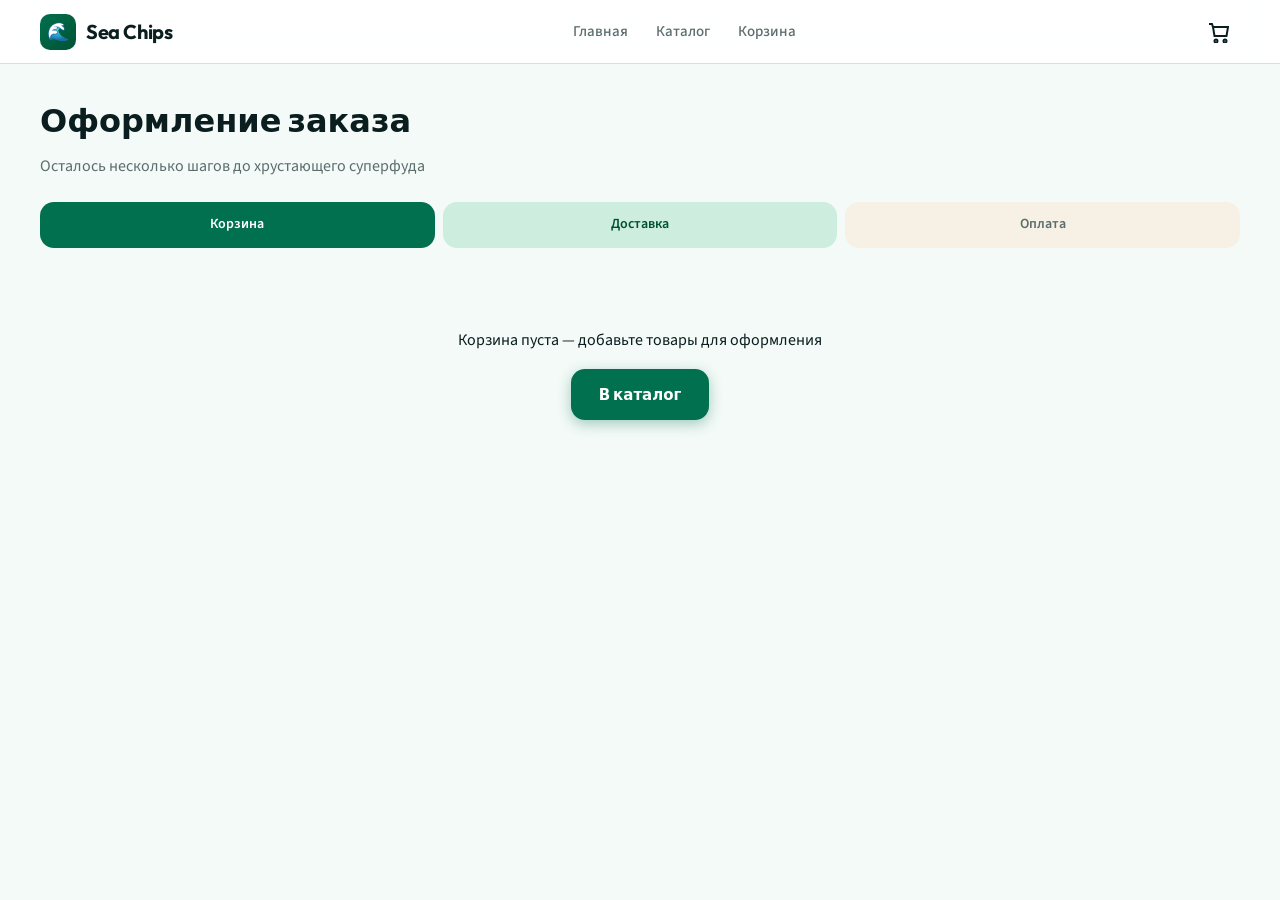
<file: checkout.html>
<!doctype html>
<html lang="ru">
<head>
  <meta charset="utf-8" />
  <meta name="viewport" content="width=device-width, initial-scale=1" />
  <title>Оформление заказа — Sea Chips</title>
  <link rel="stylesheet" href="css/sea-chips.css" />
  <style>
    .checkout-page { padding: 32px 0 48px; }
    .checkout-page h1 {
      font-family: var(--font-display);
      font-size: clamp(1.5rem, 4vw, 2rem);
      font-weight: 700;
      margin-bottom: 8px;
    }
    .checkout-layout {
      display: grid;
      gap: 32px;
    }
    .checkout-form-section {
      background: var(--surface);
      border: 1px solid var(--border);
      border-radius: var(--radius-lg);
      padding: 24px;
      margin-bottom: 20px;
    }
    .checkout-form-section h2 {
      font-family: var(--font-display);
      font-size: 1.125rem;
      font-weight: 600;
      margin-bottom: 20px;
    }
    .form-row {
      display: grid;
      gap: 16px;
    }
    @media (min-width: 600px) {
      .form-row-2 { grid-template-columns: 1fr 1fr; }
    }
    .time-slots {
      display: grid;
      grid-template-columns: repeat(auto-fill, minmax(140px, 1fr));
      gap: 10px;
    }
    .time-slot {
      padding: 12px;
      border: 1.5px solid var(--border);
      border-radius: var(--radius);
      text-align: center;
      font-size: 0.875rem;
      font-weight: 500;
      cursor: pointer;
      transition: all 0.2s;
    }
    .time-slot.active {
      border-color: var(--sea);
      background: var(--sea-light);
      color: var(--sea-dark);
    }
    .payment-methods {
      display: grid;
      gap: 12px;
    }
    .payment-method {
      display: flex;
      align-items: center;
      gap: 12px;
      padding: 16px;
      border: 1.5px solid var(--border);
      border-radius: var(--radius);
      cursor: pointer;
    }
    .payment-method:has(input:checked) {
      border-color: var(--sea);
      background: var(--sea-light);
    }
    .payment-method input { accent-color: var(--sea); width: 18px; height: 18px; }
    .success-overlay {
      position: fixed;
      inset: 0;
      z-index: 500;
      background: oklch(100% 0 0 / 0.95);
      display: none;
      place-items: center;
      padding: 24px;
    }
    .success-overlay.show { display: grid; }
    .success-card {
      text-align: center;
      max-width: 420px;
    }
    .success-icon {
      width: 72px;
      height: 72px;
      border-radius: 50%;
      background: var(--sea-light);
      color: var(--sea);
      font-size: 2rem;
      display: grid;
      place-items: center;
      margin: 0 auto 20px;
    }
    @media (min-width: 900px) {
      .checkout-layout { grid-template-columns: 1fr 360px; align-items: start; }
    }
  </style>
</head>
<body>

<header class="site-header">
  <div class="container header-inner">
    <a href="home.html" class="logo">
      <span class="logo-mark">🌊</span>
      Sea Chips
    </a>
    <nav class="nav-desktop">
      <a href="home.html">Главная</a>
      <a href="catalog.html">Каталог</a>
      <a href="cart.html">Корзина</a>
    </nav>
    <div class="header-actions">
      <a href="cart.html" class="icon-btn" aria-label="Корзина">
        <svg width="22" height="22" fill="none" stroke="currentColor" stroke-width="2"><path d="M6 6h15l-1.5 9H7.5L6 6z"/><circle cx="9" cy="20" r="1.5"/><circle cx="18" cy="20" r="1.5"/><path d="M6 6L5 3H2"/></svg>
        <span class="cart-badge">0</span>
      </a>
      <button class="icon-btn menu-toggle" aria-label="Меню">
        <svg width="22" height="22" fill="none" stroke="currentColor" stroke-width="2"><path d="M4 7h16M4 12h16M4 17h16"/></svg>
      </button>
    </div>
  </div>
</header>

<nav class="mobile-nav" aria-label="Мобильное меню">
  <button class="icon-btn mobile-nav-close" aria-label="Закрыть">
    <svg width="24" height="24" fill="none" stroke="currentColor" stroke-width="2"><path d="M6 6l12 12M18 6L6 18"/></svg>
  </button>
  <a href="home.html">Главная</a>
  <a href="catalog.html">Каталог</a>
  <a href="cart.html">Корзина</a>
</nav>

<main class="container checkout-page">
  <h1>Оформление заказа</h1>
  <p style="color:var(--muted);margin-bottom:24px;">Осталось несколько шагов до хрустающего суперфуда</p>

  <div class="checkout-steps">
    <div class="checkout-step done">Корзина</div>
    <div class="checkout-step active">Доставка</div>
    <div class="checkout-step">Оплата</div>
  </div>

  <div id="checkout-empty" style="display:none;text-align:center;padding:48px;">
    <p style="margin-bottom:16px;">Корзина пуста — добавьте товары для оформления</p>
    <a href="catalog.html" class="btn btn-primary">В каталог</a>
  </div>

  <form class="checkout-layout" id="checkout-form">
    <div>
      <!-- Адрес -->
      <section class="checkout-form-section">
        <h2>Адрес доставки</h2>
        <div class="form-group">
          <label class="form-label" for="city">Город</label>
          <input type="text" class="form-input" id="city" value="Москва" required />
        </div>
        <div class="form-group">
          <label class="form-label" for="address">Улица, дом, квартира</label>
          <input type="text" class="form-input" id="address" placeholder="ул. Примерная, д. 12, кв. 45" required />
        </div>
        <div class="form-row form-row-2">
          <div class="form-group">
            <label class="form-label" for="entrance">Подъезд</label>
            <input type="text" class="form-input" id="entrance" placeholder="2" />
          </div>
          <div class="form-group">
            <label class="form-label" for="floor">Этаж</label>
            <input type="text" class="form-input" id="floor" placeholder="5" />
          </div>
        </div>
        <div class="form-group">
          <label class="form-label" for="comment">Комментарий курьеру</label>
          <textarea class="form-textarea" id="comment" rows="2" placeholder="Домофон не работает, позвоните"></textarea>
        </div>
      </section>

      <!-- Контакты -->
      <section class="checkout-form-section">
        <h2>Контактные данные</h2>
        <div class="form-row form-row-2">
          <div class="form-group">
            <label class="form-label" for="name">Имя</label>
            <input type="text" class="form-input" id="name" placeholder="Анна" required />
          </div>
          <div class="form-group">
            <label class="form-label" for="phone">Телефон</label>
            <input type="tel" class="form-input" id="phone" placeholder="+7 (999) 123-45-67" required />
          </div>
        </div>
        <div class="form-group">
          <label class="form-label" for="email">Email для чека</label>
          <input type="email" class="form-input" id="email" placeholder="anna@email.ru" required />
        </div>
      </section>

      <!-- Время -->
      <section class="checkout-form-section">
        <h2>Время доставки</h2>
        <div class="time-slots" id="time-slots">
          <button type="button" class="time-slot active" data-slot="10-14">10:00 – 14:00</button>
          <button type="button" class="time-slot" data-slot="14-18">14:00 – 18:00</button>
          <button type="button" class="time-slot" data-slot="18-22">18:00 – 22:00</button>
          <button type="button" class="time-slot" data-slot="express">Экспресс 2–4 ч</button>
        </div>
      </section>

      <!-- Оплата -->
      <section class="checkout-form-section">
        <h2>Способ оплаты</h2>
        <div class="payment-methods">
          <label class="payment-method">
            <input type="radio" name="payment" value="card" checked />
            <span>Банковская карта онлайн</span>
          </label>
          <label class="payment-method">
            <input type="radio" name="payment" value="sbp" />
            <span>СБП (Система быстрых платежей)</span>
          </label>
          <label class="payment-method">
            <input type="radio" name="payment" value="cod" />
            <span>Картой или наличными курьеру</span>
          </label>
        </div>
        <div id="card-fields" style="margin-top:20px;">
          <div class="form-group">
            <label class="form-label" for="card-number">Номер карты</label>
            <input type="text" class="form-input" id="card-number" placeholder="0000 0000 0000 0000" maxlength="19" />
          </div>
          <div class="form-row form-row-2">
            <div class="form-group">
              <label class="form-label" for="card-exp">Срок</label>
              <input type="text" class="form-input" id="card-exp" placeholder="MM/YY" maxlength="5" />
            </div>
            <div class="form-group">
              <label class="form-label" for="card-cvc">CVC</label>
              <input type="text" class="form-input" id="card-cvc" placeholder="•••" maxlength="3" />
            </div>
          </div>
        </div>
      </section>
    </div>

    <aside>
      <div class="order-summary">
        <h3 style="font-family:var(--font-display);font-size:1.125rem;margin-bottom:16px;">Ваш заказ</h3>
        <div id="checkout-items" style="margin-bottom:16px;font-size:0.9375rem;"></div>
        <div class="order-summary-row">
          <span>Товары</span>
          <span id="checkout-subtotal">0 ₽</span>
        </div>
        <div class="order-summary-row">
          <span>Доставка</span>
          <span id="checkout-delivery">299 ₽</span>
        </div>
        <div class="order-summary-row total">
          <span>К оплате</span>
          <span id="checkout-total">0 ₽</span>
        </div>
        <button type="submit" class="btn btn-primary btn-block" style="margin-top:20px;">Оплатить заказ</button>
        <p style="font-size:0.75rem;color:var(--muted);text-align:center;margin-top:12px;">Нажимая кнопку, вы соглашаетесь с условиями оферты</p>
      </div>
    </aside>
  </form>
</main>

<div class="success-overlay" id="success-overlay">
  <div class="success-card">
    <div class="success-icon">✓</div>
    <h2 style="font-family:var(--font-display);font-size:1.5rem;margin-bottom:8px;">Заказ оформлен!</h2>
    <p style="color:var(--muted);margin-bottom:24px;">Мы отправим SMS с номером заказа. Доставка завтра, 10:00–14:00.</p>
    <a href="home.html" class="btn btn-primary">На главную</a>
  </div>
</div>

<script src="js/sea-chips.js"></script>
<script>
  document.addEventListener('DOMContentLoaded', function () {
    var cart = SeaChips.getCart();
    var form = document.getElementById('checkout-form');
    var empty = document.getElementById('checkout-empty');

    if (!cart.length) {
      form.style.display = 'none';
      empty.style.display = 'block';
      return;
    }

    var subtotal = SeaChips.getCartTotal();
    var delivery = subtotal >= 1500 ? 0 : 299;
    var total = subtotal + delivery;

    var itemsHtml = '';
    cart.forEach(function (item) {
      var p = SeaChips.getProductById(item.id);
      if (p) itemsHtml += '<div style="display:flex;justify-content:space-between;padding:6px 0;border-bottom:1px solid var(--border);"><span>' + p.name + ' × ' + item.qty + '</span><span>' + SeaChips.formatPrice(p.price * item.qty) + '</span></div>';
    });
    document.getElementById('checkout-items').innerHTML = itemsHtml;
    document.getElementById('checkout-subtotal').textContent = SeaChips.formatPrice(subtotal);
    document.getElementById('checkout-delivery').textContent = delivery ? SeaChips.formatPrice(delivery) : 'Бесплатно';
    document.getElementById('checkout-total').textContent = SeaChips.formatPrice(total);

    /* Time slots */
    document.querySelectorAll('.time-slot').forEach(function (slot) {
      slot.addEventListener('click', function () {
        document.querySelectorAll('.time-slot').forEach(function (s) { s.classList.remove('active'); });
        slot.classList.add('active');
      });
    });

    /* Payment toggle card fields */
    document.querySelectorAll('input[name="payment"]').forEach(function (radio) {
      radio.addEventListener('change', function () {
        document.getElementById('card-fields').style.display = radio.value === 'card' ? 'block' : 'none';
      });
    });

    /* Phone mask lite */
    document.getElementById('phone').addEventListener('input', function (e) {
      var v = e.target.value.replace(/\D/g, '');
      if (v.startsWith('8')) v = '7' + v.slice(1);
      if (!v.startsWith('7') && v.length) v = '7' + v;
      var formatted = '+7';
      if (v.length > 1) formatted += ' (' + v.slice(1, 4);
      if (v.length >= 4) formatted += ') ' + v.slice(4, 7);
      if (v.length >= 7) formatted += '-' + v.slice(7, 9);
      if (v.length >= 9) formatted += '-' + v.slice(9, 11);
      e.target.value = formatted;
    });

    /* Validation + submit */
    form.addEventListener('submit', function (e) {
      e.preventDefault();
      var valid = true;
      ['address', 'name', 'phone', 'email'].forEach(function (id) {
        var el = document.getElementById(id);
        if (!el.value.trim()) {
          el.classList.add('error');
          valid = false;
        } else {
          el.classList.remove('error');
        }
      });

      var payment = document.querySelector('input[name="payment"]:checked').value;
      if (payment === 'card') {
        var card = document.getElementById('card-number');
        if (card.value.replace(/\s/g, '').length < 16) {
          card.classList.add('error');
          valid = false;
        }
      }

      if (!valid) {
        SeaChips.showToast('Заполните обязательные поля');
        return;
      }

      SeaChips.clearCart();
      document.getElementById('success-overlay').classList.add('show');
    });
  });
</script>
</body>
</html>
</file>
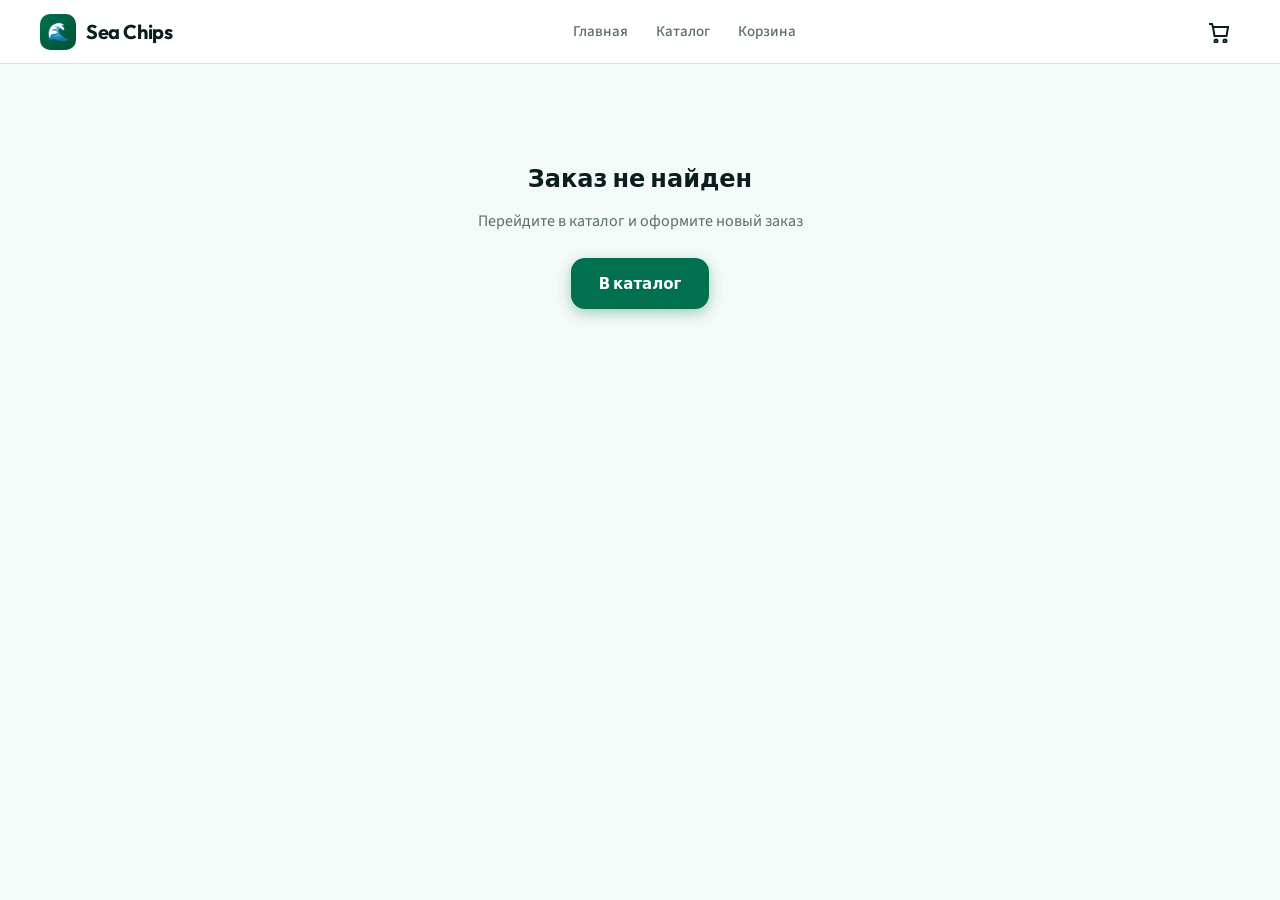
<file: order-success.html>
<!doctype html>
<html lang="ru">
<head>
  <meta charset="utf-8" />
  <meta name="viewport" content="width=device-width, initial-scale=1" />
  <title>Заказ оформлен — Sea Chips</title>
  <link rel="stylesheet" href="css/sea-chips.css" />
  <link rel="stylesheet" href="css/sea-chips-store.css" />
</head>
<body>

<header class="site-header">
  <div class="container header-inner">
    <a href="home.html" class="logo">
      <span class="logo-mark">🌊</span>
      Sea Chips
    </a>
    <nav class="nav-desktop">
      <a href="home.html">Главная</a>
      <a href="catalog.html">Каталог</a>
      <a href="cart-v2.html">Корзина</a>
    </nav>
    <div class="header-actions">
      <a href="cart-v2.html" class="icon-btn" aria-label="Корзина">
        <svg width="22" height="22" fill="none" stroke="currentColor" stroke-width="2"><path d="M6 6h15l-1.5 9H7.5L6 6z"/><circle cx="9" cy="20" r="1.5"/><circle cx="18" cy="20" r="1.5"/><path d="M6 6L5 3H2"/></svg>
        <span class="cart-badge">0</span>
      </a>
      <button class="icon-btn menu-toggle" aria-label="Меню">
        <svg width="22" height="22" fill="none" stroke="currentColor" stroke-width="2"><path d="M4 7h16M4 12h16M4 17h16"/></svg>
      </button>
    </div>
  </div>
</header>

<nav class="mobile-nav" aria-label="Мобильное меню">
  <button class="icon-btn mobile-nav-close" aria-label="Закрыть">
    <svg width="24" height="24" fill="none" stroke="currentColor" stroke-width="2"><path d="M6 6l12 12M18 6L6 18"/></svg>
  </button>
  <a href="home.html">Главная</a>
  <a href="catalog.html">Каталог</a>
  <a href="cart-v2.html">Корзина</a>
</nav>

<main class="container success-page">
  <div id="success-content" style="display:none;">
    <div class="success-hero">
      <div class="success-hero__icon">✓</div>
      <h1 id="success-title">Спасибо за заказ!</h1>
      <p id="success-subtitle">Подтверждение отправлено на email</p>
      <div class="success-order-id">
        <span>Заказ</span>
        <strong id="order-id-display">—</strong>
      </div>
    </div>

    <div class="success-layout">
      <div>
        <div class="success-card" style="margin-bottom:20px;">
          <div class="payment-status payment-status--paid" id="payment-status">
            <span>✓</span> Оплата прошла успешно
          </div>
          <h2>Ваш заказ</h2>
          <div class="success-items" id="order-items"></div>
        </div>

        <div class="success-card">
          <h2>Доставка</h2>
          <div class="success-delivery-info" id="delivery-info"></div>
        </div>
      </div>

      <aside>
        <div class="success-card success-summary">
          <h2>Итого</h2>
          <div id="order-summary"></div>
        </div>

        <div class="success-card" style="margin-top:16px;">
          <h2>Оплата</h2>
          <p style="font-size:0.875rem;color:var(--muted);line-height:1.5;" id="payment-info"></p>
        </div>
      </aside>
    </div>

    <div class="success-actions">
      <a href="catalog.html" class="btn btn-primary">Продолжить покупки</a>
      <a href="home.html" class="btn btn-secondary">На главную</a>
    </div>

    <div class="success-trust">
      <span>🔒 Безопасная оплата</span>
      <span>🛡️ Защищённое соединение</span>
      <span>🚚 Доставка по всей России</span>
    </div>
  </div>

  <div id="success-empty" class="success-empty" style="display:none;">
    <h2 style="font-family:var(--font-display);margin-bottom:12px;">Заказ не найден</h2>
    <p style="color:var(--muted);margin-bottom:24px;">Перейдите в каталог и оформите новый заказ</p>
    <a href="catalog.html" class="btn btn-primary">В каталог</a>
  </div>
</main>

<script src="js/sea-chips.js"></script>
<script src="js/sea-chips-cart.js"></script>
<script src="js/sea-chips-payment.js"></script>
<script src="js/sea-chips-store.js"></script>
<script>
  document.addEventListener('DOMContentLoaded', function () {
    var orderId = SeaChips.getQueryParam('id');
    var order = orderId ? SeaChipsStore.getOrderById(orderId) : SeaChipsStore.getLastOrder();

    var content = document.getElementById('success-content');
    var empty = document.getElementById('success-empty');

    if (!order) {
      content.style.display = 'none';
      empty.style.display = 'block';
      return;
    }

    content.style.display = 'block';
    empty.style.display = 'none';

    /* Заголовок */
    document.getElementById('success-title').textContent =
      order.customer.name + ', спасибо за заказ!';
    document.getElementById('success-subtitle').textContent =
      'Подтверждение отправлено на ' + order.customer.email;
    document.getElementById('order-id-display').textContent = order.id;

    /* Статус оплаты */
    var statusEl = document.getElementById('payment-status');
    if (order.paymentStatus === 'paid') {
      statusEl.className = 'payment-status payment-status--paid';
      statusEl.innerHTML = '<span>✓</span> Оплата прошла успешно';
    } else {
      statusEl.className = 'payment-status payment-status--pending';
      statusEl.innerHTML = '<span>⏳</span> Ожидает подтверждения оплаты';
    }

    /* Товары */
    var itemsHtml = '';
    order.items.forEach(function (item) {
      itemsHtml +=
        '<div class="success-item">' +
          '<div class="success-item__photo">' +
            '<div class="product-photo"><span class="product-photo-label">' + item.name + '</span></div>' +
          '</div>' +
          '<div>' +
            '<div class="success-item__name">' + item.name + '</div>' +
            '<div class="success-item__qty">' + item.qty + ' × ' + SeaChips.formatPrice(item.price) + '</div>' +
          '</div>' +
          '<div class="success-item__price">' + SeaChips.formatPrice(item.lineTotal) + '</div>' +
        '</div>';
    });
    document.getElementById('order-items').innerHTML = itemsHtml;

    /* Доставка */
    var deliveryHtml =
      '<strong>' + (order.delivery.label || 'Доставка') + '</strong>' +
      (order.delivery.address ? order.delivery.address + '<br>' : '') +
      'Слот: ' + (order.delivery.slot || '—') + '<br>' +
      'Телефон: ' + order.customer.phone;
    document.getElementById('delivery-info').innerHTML = deliveryHtml;

    /* Итого */
    var t = order.totals;
    document.getElementById('order-summary').innerHTML =
      '<div class="summary-line"><span>Товары</span><span>' + SeaChips.formatPrice(t.subtotal) + '</span></div>' +
      (t.discount
        ? '<div class="summary-line"><span>Скидка</span><span style="color:var(--success);">−' + SeaChips.formatPrice(t.discount) + '</span></div>'
        : '') +
      '<div class="summary-line"><span>Доставка</span><span>' + (t.delivery ? SeaChips.formatPrice(t.delivery) : 'Бесплатно') + '</span></div>' +
      '<div class="summary-line summary-line--total"><span>Итого</span><span>' + SeaChips.formatPrice(t.total) + '</span></div>';

    /* Платёжная информация */
    var methodLabels = { card: 'Банковская карта', sbp: 'СБП', apple: 'Apple Pay', google: 'Google Pay' };
    var provider = order.payment.providerName || SeaChipsPayment.getProvider(order.payment.provider).name;
    document.getElementById('payment-info').textContent =
      (methodLabels[order.payment.method] || order.payment.method) +
      ' · ' + provider +
      (order.payment.paymentId ? ' · ID ' + order.payment.paymentId : '');
  });

  // ===== МОБИЛЬНОЕ МЕНЮ =====
document.addEventListener('DOMContentLoaded', function() {
  const menuToggle = document.querySelector('.menu-toggle');
  const mobileNav = document.querySelector('.mobile-nav');
  const closeBtn = document.querySelector('.mobile-nav-close');

  if (menuToggle && mobileNav) {
    menuToggle.addEventListener('click', function() {
      mobileNav.classList.toggle('open');
    });

    if (closeBtn) {
      closeBtn.addEventListener('click', function() {
        mobileNav.classList.remove('open');
      });
    }

    // Закрытие по клику вне меню
    document.addEventListener('click', function(e) {
      if (mobileNav.classList.contains('open') &&
          !mobileNav.contains(e.target) &&
          !menuToggle.contains(e.target)) {
        mobileNav.classList.remove('open');
      }
    });
  }
});
</script>
</body>
</html>
</file>
<file: css/sea-chips.css>
/* Sea Chips — design tokens + components */
@import url('https://fonts.googleapis.com/css2?family=Outfit:wght@400;500;600;700&family=Source+Sans+3:wght@400;500;600&display=swap');

:root {
  --bg:           oklch(98% 0.008 165);
  --surface:      oklch(100% 0 0);
  --surface-warm: oklch(96% 0.018 85);
  --fg:           oklch(22% 0.025 200);
  --muted:        oklch(52% 0.02 200);
  --border:       oklch(90% 0.012 165);
  --sea:          oklch(48% 0.11 165);
  --sea-light:    oklch(92% 0.04 165);
  --sea-dark:     oklch(38% 0.10 165);
  --beet:         oklch(52% 0.17 18);
  --beet-light:   oklch(94% 0.04 18);
  --accent:       var(--sea);
  --accent-2:     var(--beet);
  --success:      oklch(58% 0.14 145);
  --warn:         oklch(72% 0.14 85);
  --danger:       oklch(55% 0.18 25);

  --font-display: 'Outfit', -apple-system, BlinkMacSystemFont, system-ui, sans-serif;
  --font-body:    'Source Sans 3', -apple-system, BlinkMacSystemFont, system-ui, sans-serif;

  --radius-sm: 8px;
  --radius:    14px;
  --radius-lg: 20px;
  --shadow-sm: 0 1px 3px oklch(20% 0.02 200 / 0.06);
  --shadow:    0 4px 20px oklch(20% 0.02 200 / 0.08);
  --shadow-lg: 0 12px 40px oklch(20% 0.02 200 / 0.12);
  --header-h:  64px;
  --max-w:     1200px;
  --ease:      cubic-bezier(0.22, 1, 0.36, 1);
}

*, *::before, *::after { box-sizing: border-box; margin: 0; padding: 0; }

html {
  scroll-behavior: smooth;
  -webkit-font-smoothing: antialiased;
}

body {
  font-family: var(--font-body);
  font-size: 16px;
  line-height: 1.55;
  color: var(--fg);
  background: var(--bg);
  min-height: 100dvh;
}

img { max-width: 100%; display: block; }
a { color: inherit; text-decoration: none; }
button, input, select, textarea { font: inherit; color: inherit; }
button { cursor: pointer; border: none; background: none; }

.container {
  width: min(100% - 32px, var(--max-w));
  margin-inline: auto;
}

/* ===== HEADER ===== */
.site-header {
  position: sticky;
  top: 0;
  z-index: 100;
  height: var(--header-h);
  background: oklch(100% 0 0 / 0.88);
  backdrop-filter: blur(12px);
  -webkit-backdrop-filter: blur(12px);
  border-bottom: 1px solid var(--border);
}

.header-inner {
  display: flex;
  align-items: center;
  justify-content: space-between;
  height: 100%;
  gap: 16px;
}

.logo {
  display: flex;
  align-items: center;
  gap: 10px;
  font-family: var(--font-display);
  font-weight: 700;
  font-size: 1.25rem;
  letter-spacing: -0.02em;
}

.logo-mark {
  width: 36px;
  height: 36px;
  border-radius: 10px;
  background: linear-gradient(135deg, var(--sea) 0%, var(--sea-dark) 100%);
  display: grid;
  place-items: center;
  color: white;
  font-size: 18px;
}

.nav-desktop {
  display: none;
  align-items: center;
  gap: 28px;
}

.nav-desktop a {
  font-weight: 500;
  font-size: 0.9375rem;
  color: var(--muted);
  transition: color 0.2s var(--ease);
}

.nav-desktop a:hover,
.nav-desktop a.active { color: var(--fg); }

.header-actions {
  display: flex;
  align-items: center;
  gap: 8px;
}

.icon-btn {
  position: relative;
  width: 44px;
  height: 44px;
  border-radius: var(--radius-sm);
  display: grid;
  place-items: center;
  transition: background 0.2s var(--ease);
}

.icon-btn:hover { background: var(--sea-light); }

.menu-toggle { display: grid; }

.mobile-nav {
  position: fixed;
  inset: 0;
  z-index: 200;
  background: oklch(100% 0 0 / 0.96);
  backdrop-filter: blur(16px);
  padding: 24px;
  display: flex;
  flex-direction: column;
  gap: 8px;
  transform: translateX(100%);
  transition: transform 0.35s var(--ease);
}

.mobile-nav.open { transform: translateX(0); }

.mobile-nav a {
  padding: 16px;
  font-family: var(--font-display);
  font-size: 1.25rem;
  font-weight: 600;
  border-radius: var(--radius);
  transition: background 0.2s;
}

.mobile-nav a:hover { background: var(--sea-light); }

.mobile-nav-close {
  align-self: flex-end;
  margin-bottom: 16px;
}

@media (min-width: 768px) {
  .nav-desktop { display: flex; }
  .menu-toggle { display: none; }
}

/* ===== BUTTONS ===== */
.btn {
  display: inline-flex;
  align-items: center;
  justify-content: center;
  gap: 8px;
  padding: 14px 28px;
  border-radius: var(--radius);
  font-family: var(--font-display);
  font-weight: 600;
  font-size: 0.9375rem;
  transition: all 0.25s var(--ease);
  min-height: 48px;
}

.btn-primary {
  background: var(--sea);
  color: white;
  box-shadow: 0 4px 14px oklch(48% 0.11 165 / 0.35);
}

.btn-primary:hover {
  background: var(--sea-dark);
  transform: translateY(-1px);
  box-shadow: 0 6px 20px oklch(48% 0.11 165 / 0.4);
}

.btn-secondary {
  background: var(--surface);
  color: var(--fg);
  border: 1.5px solid var(--border);
}

.btn-secondary:hover {
  border-color: var(--sea);
  background: var(--sea-light);
}

.btn-beet {
  background: var(--beet);
  color: white;
}

.btn-beet:hover { filter: brightness(1.08); }

.btn-sm {
  padding: 10px 18px;
  min-height: 40px;
  font-size: 0.875rem;
}

.btn-block { width: 100%; }

.btn-outline {
  background: transparent;
  border: 1.5px solid var(--sea);
  color: var(--sea);
}

.btn-outline:hover {
  background: var(--sea);
  color: white;
}

/* ===== PRODUCT PHOTO ===== */
.product-photo {
  position: relative;
  overflow: hidden;
  border-radius: var(--radius-lg);
  background: linear-gradient(145deg, var(--sea-light) 0%, var(--surface-warm) 50%, var(--beet-light) 100%);
  aspect-ratio: 1;
}

.product-photo::before {
  content: '';
  position: absolute;
  inset: 0;
  background:
    radial-gradient(circle at 30% 40%, oklch(55% 0.08 165 / 0.3) 0%, transparent 50%),
    radial-gradient(circle at 70% 60%, oklch(52% 0.12 18 / 0.2) 0%, transparent 45%),
    repeating-linear-gradient(
      45deg,
      transparent,
      transparent 3px,
      oklch(45% 0.06 165 / 0.04) 3px,
      oklch(45% 0.06 165 / 0.04) 6px
    );
}

.product-photo-label {
  position: absolute;
  bottom: 12px;
  left: 12px;
  right: 12px;
  padding: 8px 12px;
  background: oklch(100% 0 0 / 0.85);
  backdrop-filter: blur(8px);
  border-radius: var(--radius-sm);
  font-size: 0.75rem;
  color: var(--muted);
  text-align: center;
}

/* ================================================================
   🃏 КАРТОЧКА ТОВАРА — ОБНОВЛЁННАЯ
   ================================================================ */
.product-card {
  background: var(--surface);
  border-radius: var(--radius-lg);
  border: 1px solid var(--border);
  overflow: hidden;
  transition: all 0.3s var(--ease);
  display: flex;
  flex-direction: column;
  padding: 16px; /* ← ВНУТРЕННИЙ ОТСТУП ОТ РАМКИ */
}

.product-card:hover {
  transform: translateY(-4px);
  box-shadow: var(--shadow-lg);
  border-color: oklch(48% 0.11 165 / 0.25);
}

/* Картинка внутри карточки — без отступов, во всю ширину */
.product-card__image {
  margin: -16px -16px 12px -16px; /* ← убираем отступы у картинки, чтобы она шла в край */
  border-radius: var(--radius-lg) var(--radius-lg) 0 0;
  overflow: hidden;
  position: relative;
  background: var(--surface);
}

.product-card__image img {
  width: 100%;
  aspect-ratio: 1 / 1;
  object-fit: cover;
  display: block;
}

/* Бейджи поверх картинки */
.product-badges {
  position: absolute;
  top: 12px;
  left: 12px;
  display: flex;
  flex-wrap: wrap;
  gap: 6px;
  z-index: 2;
}

.badge {
  display: inline-block;
  padding: 4px 12px;
  border-radius: 999px;
  font-size: 0.7rem;
  font-weight: 700;
  text-transform: uppercase;
  letter-spacing: 0.03em;
  background: rgba(0, 0, 0, 0.6);
  backdrop-filter: blur(4px);
  color: white;
}

.badge-hit {
  background: #ff6b35;
  color: white;
}

.badge-vegan {
  background: #2e7d32;
  color: white;
}

/* Контент карточки — с отступами */
.product-card__content {
  display: flex;
  flex-direction: column;
  gap: 6px;
  padding: 0 4px 4px 4px;
}

/* Название */
.product-card__title {
  font-family: var(--font-display);
  font-weight: 600;
  font-size: 1.05rem;
  line-height: 1.3;
  margin: 0;
  color: var(--fg);
}

/* Описание */
.product-card__description {
  font-size: 0.88rem;
  color: var(--muted);
  line-height: 1.4;
  margin: 0;
  display: -webkit-box;
  -webkit-line-clamp: 2;
  -webkit-box-orient: vertical;
  line-clamp: 2;
  overflow: hidden;
}

/* Мета (вес + вкус) */
.product-card__meta {
  display: flex;
  gap: 12px;
  font-size: 0.8rem;
  color: var(--muted);
  margin: 4px 0 6px 0;
}

.product-card__weight,
.product-card__flavor {
  background: var(--surface-warm);
  padding: 2px 10px;
  border-radius: 999px;
  font-weight: 500;
}

/* Футер карточки: цена + кнопка */
.product-card__footer {
  display: flex;
  align-items: center;
  justify-content: space-between;
  margin-top: 8px;
  padding-top: 10px;
  border-top: 1px solid var(--border);
}

/* ===== ЦЕНА В ЗЕЛЁНОМ ПРЯМОУГОЛЬНИКЕ ===== */
.product-card__price {
  display: inline-block;
  background: var(--sea-light);
  border: 1.5px solid var(--sea);
  color: var(--sea-dark);
  font-family: var(--font-display);
  font-weight: 700;
  font-size: 1.25rem; /* ← увеличенный размер */
  padding: 6px 18px;
  border-radius: 40px; /* ← округлый прямоугольник */
  font-variant-numeric: tabular-nums;
  line-height: 1.2;
  letter-spacing: -0.01em;
  box-shadow: 0 2px 8px rgba(46, 125, 50, 0.15);
}

/* Кнопка "В корзину" */
.product-card__footer .btn-sm {
  min-height: 40px;
  padding: 8px 18px;
  font-size: 0.85rem;
  font-weight: 600;
  border-radius: var(--radius);
}

/* ===== BADGES (старые, для совместимости) ===== */
.badge-vegan { background: var(--sea-light); color: var(--sea-dark); }
.badge-hit { background: var(--beet-light); color: var(--beet); }

/* ===== SECTIONS ===== */
.section {
  padding: 48px 0;
}

.section-header {
  margin-bottom: 32px;
}

.section-kicker {
  font-size: 0.8125rem;
  font-weight: 600;
  text-transform: uppercase;
  letter-spacing: 0.08em;
  color: var(--sea);
  margin-bottom: 8px;
}

.section-title {
  font-family: var(--font-display);
  font-weight: 700;
  font-size: clamp(1.5rem, 4vw, 2rem);
  letter-spacing: -0.02em;
  line-height: 1.2;
}

/* ===== GRIDS ===== */
.grid-2 { display: grid; gap: 16px; }
.grid-3 { display: grid; gap: 20px; }
.grid-4 { display: grid; gap: 20px; }

@media (min-width: 600px) {
  .grid-2 { grid-template-columns: repeat(2, 1fr); }
  .grid-3 { grid-template-columns: repeat(2, 1fr); }
  .grid-4 { grid-template-columns: repeat(2, 1fr); }
}

@media (min-width: 900px) {
  .grid-3 { grid-template-columns: repeat(3, 1fr); }
  .grid-4 { grid-template-columns: repeat(4, 1fr); }
}

/* ===== FEATURES ===== */
.feature-row {
  display: grid;
  gap: 16px;
}

.feature-item {
  padding: 24px;
  background: var(--surface);
  border-radius: var(--radius-lg);
  border: 1px solid var(--border);
  transition: border-color 0.25s var(--ease);
}

.feature-item:hover { border-color: var(--sea); }

.feature-icon {
  width: 48px;
  height: 48px;
  border-radius: 12px;
  background: var(--sea-light);
  display: grid;
  place-items: center;
  font-size: 1.5rem;
  margin-bottom: 12px;
}

.feature-item h3 {
  font-family: var(--font-display);
  font-weight: 600;
  margin-bottom: 6px;
}

.feature-item p {
  font-size: 0.9375rem;
  color: var(--muted);
}

@media (min-width: 768px) {
  .feature-row { grid-template-columns: repeat(4, 1fr); }
}

/* ===== FOOTER ===== */
.site-footer {
  background: var(--sea-dark);
  color: oklch(92% 0.02 165);
  padding: 48px 0 32px;
  margin-top: 48px;
}

.footer-grid {
  display: grid;
  gap: 32px;
  margin-bottom: 32px;
}

.footer-grid h4 {
  font-family: var(--font-display);
  color: white;
  margin-bottom: 12px;
}

.footer-grid a {
  display: block;
  padding: 4px 0;
  font-size: 0.9375rem;
  opacity: 0.8;
  transition: opacity 0.2s;
}

.footer-grid a:hover { opacity: 1; }

.footer-bottom {
  padding-top: 24px;
  border-top: 1px solid oklch(100% 0 0 / 0.12);
  font-size: 0.875rem;
  opacity: 0.6;
}

@media (min-width: 768px) {
  .footer-grid { grid-template-columns: 2fr 1fr 1fr 1fr; }
}

/* ===== FORMS ===== */
.form-group { margin-bottom: 20px; }

.form-label {
  display: block;
  font-weight: 600;
  font-size: 0.875rem;
  margin-bottom: 6px;
}

.form-input,
.form-select,
.form-textarea {
  width: 100%;
  padding: 14px 16px;
  border: 1.5px solid var(--border);
  border-radius: var(--radius);
  background: var(--surface);
  transition: border-color 0.2s, box-shadow 0.2s;
  min-height: 48px;
}

.form-input:focus,
.form-select:focus,
.form-textarea:focus {
  outline: none;
  border-color: var(--sea);
  box-shadow: 0 0 0 3px oklch(48% 0.11 165 / 0.15);
}

.form-input.error { border-color: var(--danger); }

.form-hint {
  font-size: 0.8125rem;
  color: var(--muted);
  margin-top: 4px;
}

.form-error {
  font-size: 0.8125rem;
  color: var(--danger);
  margin-top: 4px;
}

/* ===== QTY STEPPER ===== */
.qty-stepper {
  display: inline-flex;
  align-items: center;
  border: 1.5px solid var(--border);
  border-radius: var(--radius);
  overflow: hidden;
}

.qty-stepper button {
  width: 40px;
  height: 40px;
  display: grid;
  place-items: center;
  transition: background 0.2s;
}

.qty-stepper button:hover { background: var(--sea-light); }

.qty-stepper span {
  min-width: 36px;
  text-align: center;
  font-weight: 600;
  font-variant-numeric: tabular-nums;
}

/* ===== TOAST ===== */
.toast {
  position: fixed;
  bottom: 24px;
  left: 50%;
  transform: translateX(-50%) translateY(100px);
  z-index: 300;
  padding: 14px 24px;
  background: var(--fg);
  color: white;
  border-radius: var(--radius);
  font-weight: 500;
  box-shadow: var(--shadow-lg);
  opacity: 0;
  transition: all 0.35s var(--ease);
  pointer-events: none;
}

.toast.show {
  transform: translateX(-50%) translateY(0);
  opacity: 1;
}

/* ===== ANIMATIONS ===== */
@keyframes fadeUp {
  from { opacity: 0; transform: translateY(20px); }
  to { opacity: 1; transform: translateY(0); }
}

.animate-in {
  animation: fadeUp 0.6s var(--ease) both;
}

.animate-in-delay-1 { animation-delay: 0.1s; }
.animate-in-delay-2 { animation-delay: 0.2s; }
.animate-in-delay-3 { animation-delay: 0.3s; }

/* ===== STICKY BUY BAR ===== */
.sticky-buy-bar {
  position: fixed;
  bottom: 0;
  left: 0;
  right: 0;
  z-index: 90;
  padding: 12px 16px;
  background: oklch(100% 0 0 / 0.95);
  backdrop-filter: blur(12px);
  border-top: 1px solid var(--border);
  display: flex;
  align-items: center;
  gap: 12px;
  transform: translateY(100%);
  transition: transform 0.3s var(--ease);
}

.sticky-buy-bar.visible { transform: translateY(0); }

@media (min-width: 768px) {
  .sticky-buy-bar { display: none; }
}

/* ===== FILTERS ===== */
.filter-panel {
  background: var(--surface);
  border-radius: var(--radius-lg);
  border: 1px solid var(--border);
  padding: 20px;
}

.filter-group { margin-bottom: 24px; }
.filter-group:last-child { margin-bottom: 0; }

.filter-group h4 {
  font-family: var(--font-display);
  font-weight: 600;
  font-size: 0.875rem;
  margin-bottom: 12px;
}

.filter-chips {
  display: flex;
  flex-wrap: wrap;
  gap: 8px;
}

.filter-chip {
  padding: 8px 14px;
  border-radius: 999px;
  border: 1.5px solid var(--border);
  font-size: 0.875rem;
  font-weight: 500;
  transition: all 0.2s var(--ease);
}

.filter-chip:hover { border-color: var(--sea); }

.filter-chip.active {
  background: var(--sea);
  border-color: var(--sea);
  color: white;
}

.catalog-layout {
  display: grid;
  gap: 24px;
}

@media (min-width: 900px) {
  .catalog-layout {
    grid-template-columns: 260px 1fr;
    align-items: start;
  }
  .filter-panel { position: sticky; top: calc(var(--header-h) + 16px); }
}

.mobile-filter-toggle {
  display: flex;
  margin-bottom: 16px;
}

@media (min-width: 900px) {
  .mobile-filter-toggle { display: none; }
}

.filter-drawer {
  position: fixed;
  inset: 0;
  z-index: 150;
  background: oklch(100% 0 0 / 0.5);
  opacity: 0;
  pointer-events: none;
  transition: opacity 0.3s;
}

.filter-drawer.open {
  opacity: 1;
  pointer-events: auto;
}

.filter-drawer-panel {
  position: absolute;
  bottom: 0;
  left: 0;
  right: 0;
  max-height: 85dvh;
  overflow-y: auto;
  background: var(--surface);
  border-radius: var(--radius-lg) var(--radius-lg) 0 0;
  padding: 24px;
  transform: translateY(100%);
  transition: transform 0.35s var(--ease);
}

.filter-drawer.open .filter-drawer-panel {
  transform: translateY(0);
}

@media (min-width: 900px) {
  .filter-drawer { display: none; }
}

/* ===== ORDER SUMMARY ===== */
.order-summary {
  background: var(--surface);
  border-radius: var(--radius-lg);
  border: 1px solid var(--border);
  padding: 24px;
}

.order-summary-row {
  display: flex;
  justify-content: space-between;
  padding: 8px 0;
  font-size: 0.9375rem;
}

.order-summary-row.total {
  border-top: 1.5px solid var(--border);
  margin-top: 8px;
  padding-top: 16px;
  font-family: var(--font-display);
  font-weight: 700;
  font-size: 1.125rem;
}

/* ===== REVIEW CARD ===== */
.review-card {
  padding: 24px;
  background: var(--surface);
  border-radius: var(--radius-lg);
  border: 1px solid var(--border);
}

.review-stars { color: var(--beet); letter-spacing: 2px; margin-bottom: 8px; }
.review-text { font-size: 0.9375rem; color: var(--muted); margin-bottom: 12px; }
.review-author { font-weight: 600; font-size: 0.875rem; }

/* ===== CHECKOUT STEPS ===== */
.checkout-steps {
  display: flex;
  gap: 8px;
  margin-bottom: 32px;
}

.checkout-step {
  flex: 1;
  text-align: center;
  padding: 12px 8px;
  border-radius: var(--radius);
  background: var(--surface-warm);
  font-size: 0.8125rem;
  font-weight: 600;
  color: var(--muted);
}

.checkout-step.active {
  background: var(--sea-light);
  color: var(--sea-dark);
}

.checkout-step.done {
  background: var(--sea);
  color: white;
}

@media (min-width: 600px) {
  .checkout-step { font-size: 0.875rem; }
}

/* ================================================================
   🛒 БЕЙДЖ КОРЗИНЫ (КРАСНЫЙ С БЕЛОЙ ЦИФРОЙ)
   ================================================================ */
.header-actions .icon-btn {
  position: relative;
}

.cart-badge {
  position: absolute;
  top: -8px;
  right: -10px;
  background: #dc2626;
  color: white;
  font-size: 11px;
  font-weight: 700;
  min-width: 20px;
  height: 20px;
  padding: 0 6px;
  border-radius: 999px;
  display: flex;
  align-items: center;
  justify-content: center;
  font-family: 'Outfit', sans-serif;
  box-shadow: 0 2px 8px rgba(220, 38, 38, 0.35);
  transition: transform 0.2s ease;
  line-height: 1;
  pointer-events: none;
}

.cart-badge--hidden {
  transform: scale(0);
}

/* ================================================================
   🛒 КНОПКА-СЧЁТЧИК В КАТАЛОГЕ
   ================================================================ */
.qty-control {
  display: inline-flex;
  align-items: center;
  gap: 4px;
  background: var(--sea-light);
  border: 1.5px solid var(--sea);
  border-radius: 40px;
  padding: 4px 6px;
  font-size: 0.9rem;
}

.qty-control .qty-btn {
  width: 28px;
  height: 28px;
  border: none;
  border-radius: 50%;
  background: var(--sea);
  color: white;
  font-size: 1.1rem;
  font-weight: 700;
  cursor: pointer;
  transition: 0.2s ease;
  display: flex;
  align-items: center;
  justify-content: center;
  line-height: 1;
}

.qty-control .qty-btn:hover {
  background: var(--sea-dark);
  transform: scale(1.05);
}

.qty-control .qty-btn:active {
  transform: scale(0.9);
}

.qty-control .qty-value {
  min-width: 24px;
  text-align: center;
  font-weight: 600;
  color: var(--sea-dark);
}

/* ===== МОБИЛЬНАЯ ВЕРСИЯ ===== */
@media (max-width: 600px) {
  .product-card {
    padding: 12px;
  }

  .product-card__image {
    margin: -12px -12px 10px -12px;
  }

  .product-card__price {
    font-size: 1.1rem;
    padding: 4px 14px;
  }

  .product-card__footer .btn-sm {
    font-size: 0.8rem;
    padding: 6px 14px;
  }

  .filter-panel {
    display: none;
  }

  .mobile-filter-toggle {
    display: block;
  }

  .nav-desktop {
    display: none;
  }

  .menu-toggle {
    display: grid;
  }

  .hero-grid {
    grid-template-columns: 1fr !important;
    text-align: center;
  }

  .hero-content {
    max-width: 100% !important;
  }

  .hero-cta {
    justify-content: center;
  }

  .footer-grid {
    grid-template-columns: 1fr !important;
    text-align: center;
  }

  .checkout-wizard-steps {
    flex-direction: column;
    gap: 4px;
  }

  .checkout-wizard-step {
    flex-direction: row;
    justify-content: center;
  }
}
</file>
<file: css/sea-chips-store.css>
/* Sea Chips — store layer: mini cart, upsell, email, success */

/* ——— Header mini cart ——— */
.mini-cart-wrap {
  position: relative;
}

.mini-cart-trigger {
  display: flex;
  align-items: center;
  gap: 6px;
}

.mini-cart-total {
  display: none;
  font-family: var(--font-display);
  font-size: 0.8125rem;
  font-weight: 600;
  color: var(--sea-dark);
  white-space: nowrap;
}

@media (min-width: 768px) {
  .mini-cart-total.visible {
    display: block;
  }
}

.mini-cart-dropdown {
  position: absolute;
  top: calc(100% + 10px);
  right: 0;
  width: min(340px, calc(100vw - 32px));
  background: var(--surface);
  border: 1px solid var(--border);
  border-radius: var(--radius-lg);
  box-shadow: var(--shadow-lg);
  opacity: 0;
  visibility: hidden;
  transform: translateY(-8px);
  transition: all 0.25s var(--ease);
  z-index: 200;
  pointer-events: none;
}

.mini-cart-wrap.is-open .mini-cart-dropdown,
.mini-cart-wrap:hover .mini-cart-dropdown {
  opacity: 1;
  visibility: visible;
  transform: translateY(0);
  pointer-events: auto;
}

@media (max-width: 767px) {
  .mini-cart-wrap:hover .mini-cart-dropdown { opacity: 0; visibility: hidden; }
  .mini-cart-wrap.is-open .mini-cart-dropdown {
    opacity: 1;
    visibility: visible;
    transform: translateY(0);
    pointer-events: auto;
  }
}

.mini-cart-dropdown__head {
  padding: 14px 18px;
  border-bottom: 1px solid var(--border);
  font-family: var(--font-display);
  font-weight: 600;
  font-size: 0.9375rem;
}

.mini-cart-dropdown__items {
  max-height: 240px;
  overflow-y: auto;
  padding: 8px 0;
}

.mini-cart-item {
  display: grid;
  grid-template-columns: 48px 1fr auto;
  gap: 10px;
  align-items: center;
  padding: 10px 18px;
}

.mini-cart-item__photo .product-photo {
  aspect-ratio: 1;
  min-height: auto;
  border-radius: var(--radius-sm);
}

.mini-cart-item__name {
  font-size: 0.875rem;
  font-weight: 600;
  line-height: 1.3;
}

.mini-cart-item__meta {
  font-size: 0.75rem;
  color: var(--muted);
}

.mini-cart-item__price {
  font-family: var(--font-display);
  font-weight: 600;
  font-size: 0.875rem;
  white-space: nowrap;
}

.mini-cart-dropdown__empty {
  padding: 24px 18px;
  text-align: center;
  color: var(--muted);
  font-size: 0.875rem;
}

.mini-cart-dropdown__foot {
  padding: 14px 18px;
  border-top: 1px solid var(--border);
}

.mini-cart-dropdown__total {
  display: flex;
  justify-content: space-between;
  margin-bottom: 12px;
  font-size: 0.9375rem;
}

.mini-cart-dropdown__total strong {
  font-family: var(--font-display);
  font-size: 1.0625rem;
  color: var(--sea-dark);
}

/* ——— Cart upsell ——— */
.cart-upsell {
  margin: 28px 0;
  padding: 24px;
  background: var(--surface-warm);
  border: 1px solid var(--border);
  border-radius: var(--radius-lg);
}

.cart-upsell__head {
  margin-bottom: 18px;
}

.cart-upsell__title {
  font-family: var(--font-display);
  font-size: 1.125rem;
  font-weight: 600;
  margin-bottom: 4px;
}

.cart-upsell__hint {
  font-size: 0.875rem;
  color: var(--muted);
}

.cart-upsell__grid {
  display: grid;
  gap: 12px;
}

@media (min-width: 600px) {
  .cart-upsell__grid {
    grid-template-columns: repeat(3, 1fr);
  }
}

.cart-upsell__card {
  position: relative;
  background: var(--surface);
  border: 1px solid var(--border);
  border-radius: var(--radius);
  overflow: hidden;
  transition: box-shadow 0.25s var(--ease), border-color 0.25s;
}

.cart-upsell__card:hover {
  box-shadow: var(--shadow);
  border-color: oklch(48% 0.11 165 / 0.25);
}

.cart-upsell__badge {
  position: absolute;
  top: 10px;
  left: 10px;
  z-index: 1;
  padding: 4px 10px;
  background: var(--sea);
  color: #fff;
  font-size: 0.6875rem;
  font-weight: 700;
  text-transform: uppercase;
  letter-spacing: 0.04em;
  border-radius: 999px;
}

.cart-upsell__badge--hit {
  background: var(--beet);
}

.cart-upsell__photo .product-photo {
  aspect-ratio: 16/10;
  min-height: auto;
  border-radius: 0;
}

.cart-upsell__body {
  padding: 12px 14px 14px;
}

.cart-upsell__body h4 {
  font-family: var(--font-display);
  font-size: 0.9375rem;
  font-weight: 600;
  margin-bottom: 2px;
}

.cart-upsell__body p {
  font-size: 0.75rem;
  color: var(--muted);
  margin-bottom: 10px;
}

.cart-upsell__footer {
  display: flex;
  justify-content: space-between;
  align-items: center;
  gap: 8px;
}

.cart-upsell__price {
  font-family: var(--font-display);
  font-weight: 700;
  color: var(--sea-dark);
}

/* ——— Email capture ——— */
.email-capture {
  display: flex;
  gap: 16px;
  padding: 20px;
  margin-bottom: 20px;
  background: var(--sea-light);
  border: 1px solid oklch(48% 0.11 165 / 0.2);
  border-radius: var(--radius-lg);
}

.email-capture__icon {
  flex-shrink: 0;
  width: 44px;
  height: 44px;
  display: grid;
  place-items: center;
  background: var(--surface);
  border-radius: 12px;
  font-size: 1.25rem;
}

.email-capture__title {
  font-family: var(--font-display);
  font-size: 1rem;
  font-weight: 600;
  margin-bottom: 4px;
}

.email-capture__hint {
  font-size: 0.8125rem;
  color: var(--muted);
  margin-bottom: 12px;
}

.email-capture__row {
  display: flex;
  gap: 10px;
  flex-wrap: wrap;
}

.email-capture__row .form-input {
  flex: 1;
  min-width: 180px;
}

.email-capture__status {
  font-size: 0.8125rem;
  margin-top: 8px;
  min-height: 1.2em;
}

.email-capture__status.is-success { color: var(--success); }
.email-capture__status.is-error { color: var(--danger); }

/* ——— Order success page ——— */
.success-page {
  padding: 32px 0 80px;
}

.success-hero {
  text-align: center;
  max-width: 560px;
  margin: 0 auto 40px;
}

.success-hero__icon {
  width: 72px;
  height: 72px;
  margin: 0 auto 20px;
  display: grid;
  place-items: center;
  background: var(--sea-light);
  color: var(--sea-dark);
  border-radius: 50%;
  font-size: 2rem;
  font-weight: 700;
}

.success-hero h1 {
  font-family: var(--font-display);
  font-size: clamp(1.75rem, 4vw, 2.25rem);
  font-weight: 700;
  letter-spacing: -0.02em;
  margin-bottom: 12px;
}

.success-hero p {
  color: var(--muted);
  font-size: 1.0625rem;
}

.success-order-id {
  display: inline-flex;
  align-items: center;
  gap: 8px;
  margin-top: 16px;
  padding: 10px 18px;
  background: var(--surface);
  border: 1px solid var(--border);
  border-radius: 999px;
  font-family: ui-monospace, monospace;
  font-size: 0.9375rem;
}

.success-layout {
  display: grid;
  gap: 24px;
  max-width: 720px;
  margin: 0 auto;
}

@media (min-width: 768px) {
  .success-layout {
    grid-template-columns: 1fr 280px;
    max-width: 960px;
    align-items: start;
  }
}

.success-card {
  background: var(--surface);
  border: 1px solid var(--border);
  border-radius: var(--radius-lg);
  padding: 24px;
  box-shadow: var(--shadow-sm);
}

.success-card h2 {
  font-family: var(--font-display);
  font-size: 1.0625rem;
  font-weight: 600;
  margin-bottom: 16px;
}

.success-items {
  display: flex;
  flex-direction: column;
  gap: 12px;
}

.success-item {
  display: grid;
  grid-template-columns: 56px 1fr auto;
  gap: 12px;
  align-items: center;
  padding-bottom: 12px;
  border-bottom: 1px solid var(--border);
}

.success-item:last-child {
  border-bottom: 0;
  padding-bottom: 0;
}

.success-item__photo .product-photo {
  aspect-ratio: 1;
  min-height: auto;
  border-radius: var(--radius-sm);
}

.success-item__name {
  font-weight: 600;
  font-size: 0.9375rem;
}

.success-item__qty {
  font-size: 0.8125rem;
  color: var(--muted);
}

.success-item__price {
  font-family: var(--font-display);
  font-weight: 600;
  white-space: nowrap;
}

.payment-status {
  display: inline-flex;
  align-items: center;
  gap: 8px;
  padding: 8px 14px;
  border-radius: 999px;
  font-size: 0.875rem;
  font-weight: 600;
  margin-bottom: 16px;
}

.payment-status--paid {
  background: oklch(58% 0.14 145 / 0.12);
  color: var(--success);
}

.payment-status--pending {
  background: oklch(72% 0.14 85 / 0.15);
  color: oklch(45% 0.12 85);
}

.success-summary .summary-line {
  display: flex;
  justify-content: space-between;
  padding: 8px 0;
  font-size: 0.9375rem;
}

.success-summary .summary-line--total {
  border-top: 1px solid var(--border);
  margin-top: 8px;
  padding-top: 14px;
  font-family: var(--font-display);
  font-weight: 700;
  font-size: 1.125rem;
  color: var(--sea-dark);
}

.success-delivery-info {
  font-size: 0.875rem;
  color: var(--muted);
  line-height: 1.6;
}

.success-delivery-info strong {
  color: var(--fg);
  display: block;
  margin-bottom: 4px;
}

.success-actions {
  display: flex;
  flex-wrap: wrap;
  gap: 12px;
  justify-content: center;
  margin-top: 32px;
}

.success-trust {
  display: flex;
  flex-wrap: wrap;
  gap: 16px;
  justify-content: center;
  margin-top: 24px;
  font-size: 0.8125rem;
  color: var(--muted);
}

.success-trust span {
  display: inline-flex;
  align-items: center;
  gap: 6px;
}

.success-empty {
  text-align: center;
  padding: 64px 24px;
}
</file>
